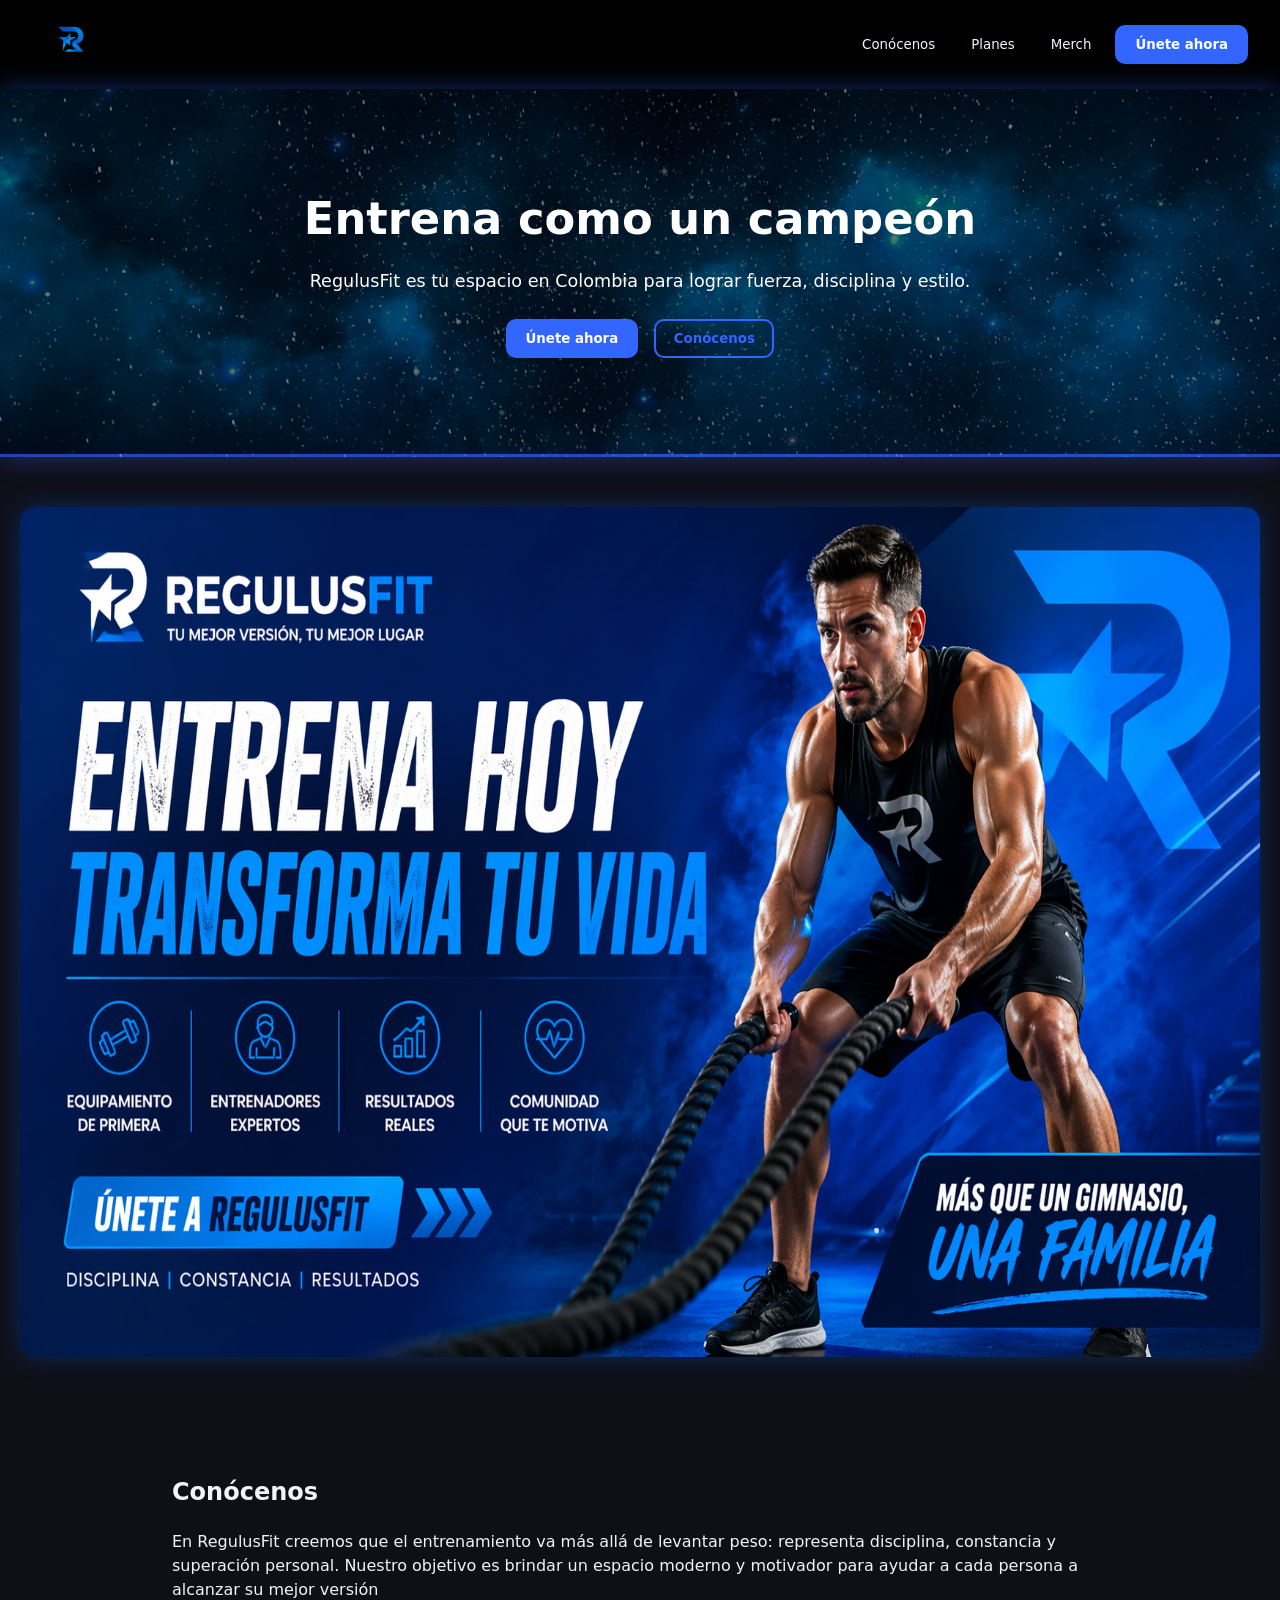
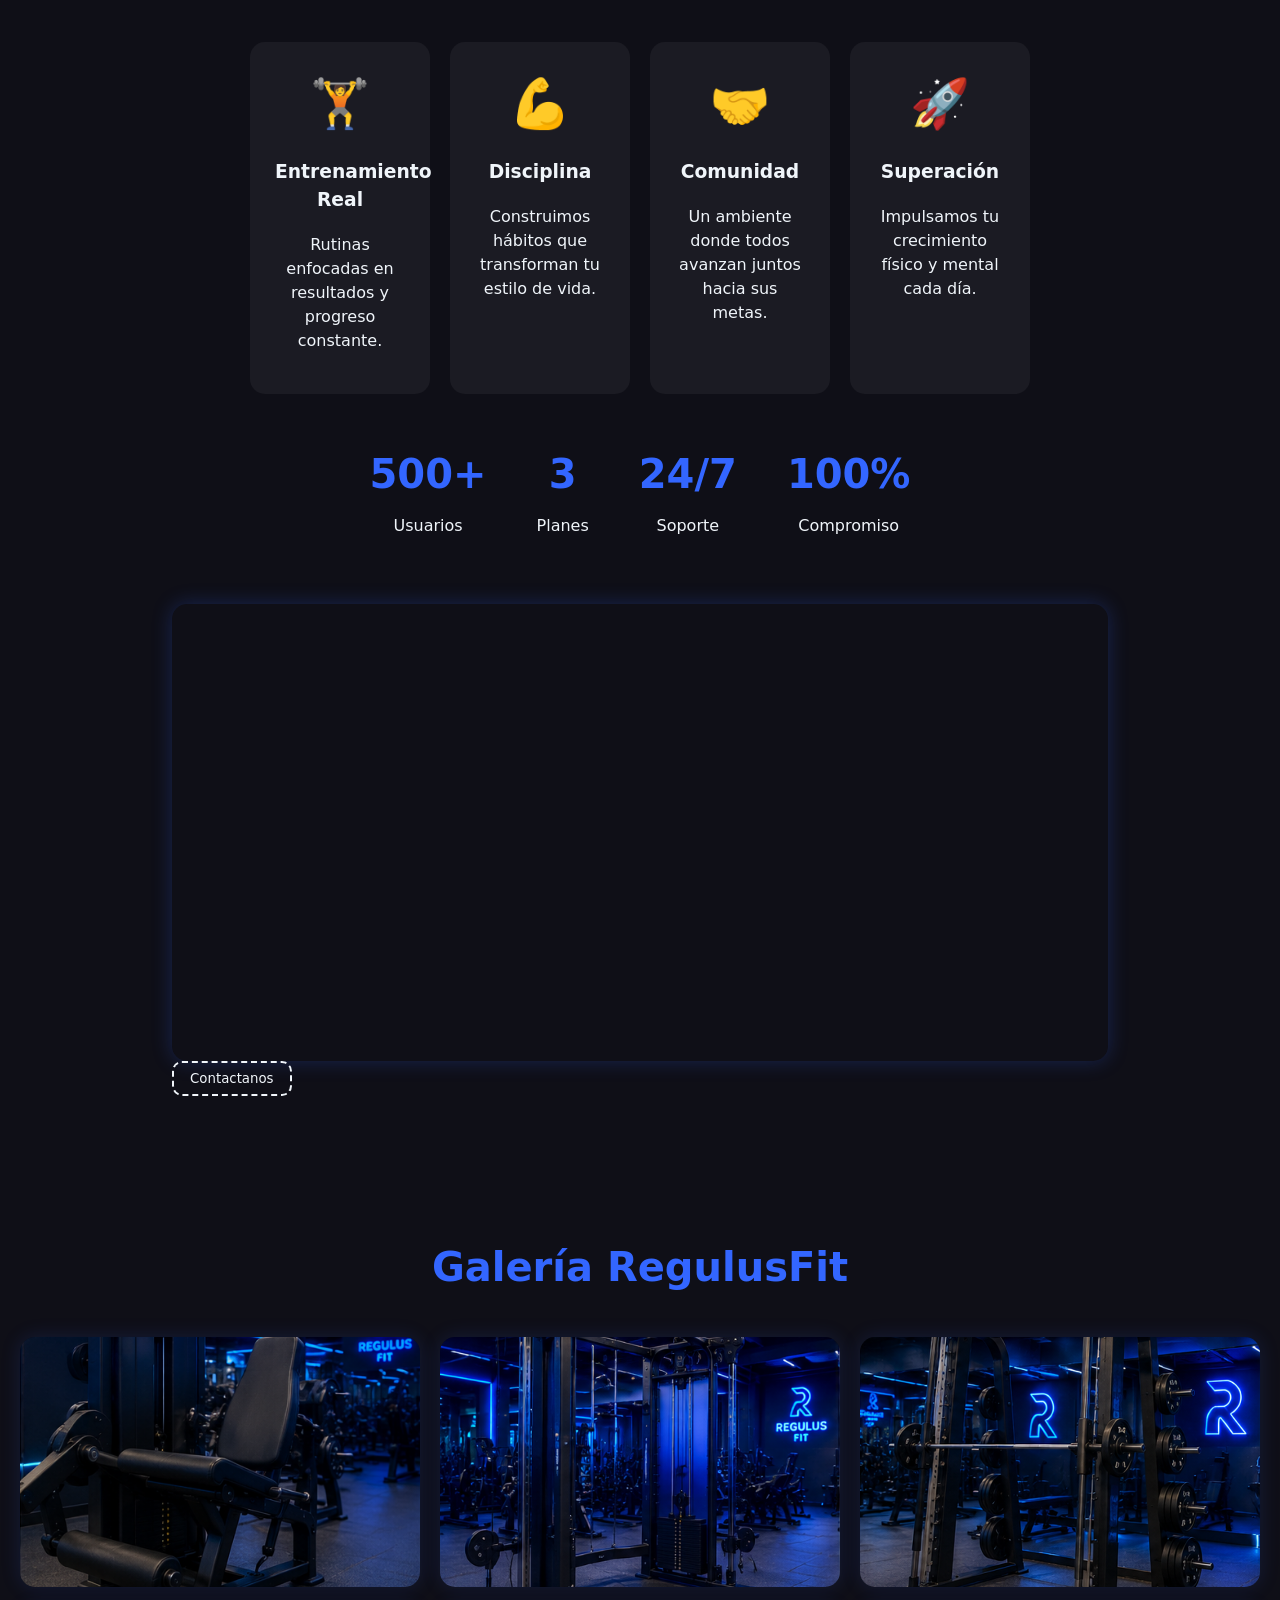
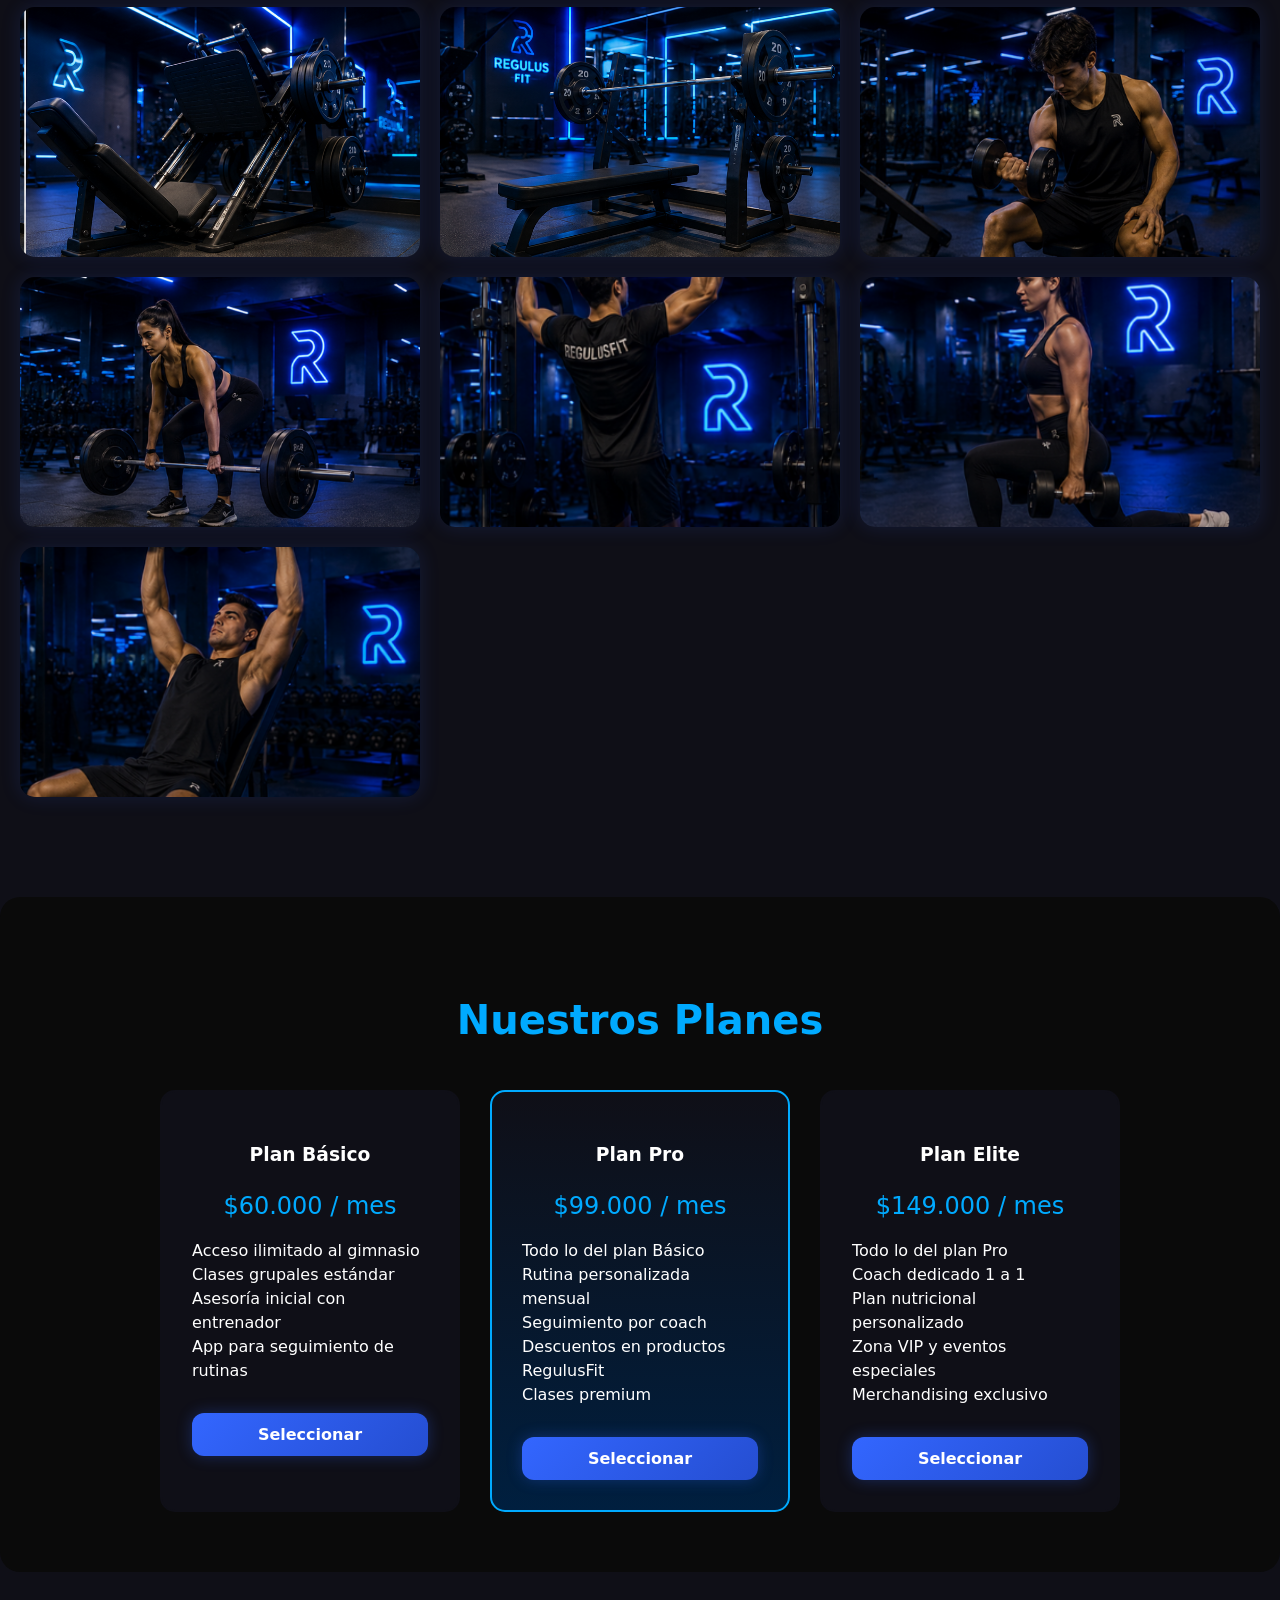
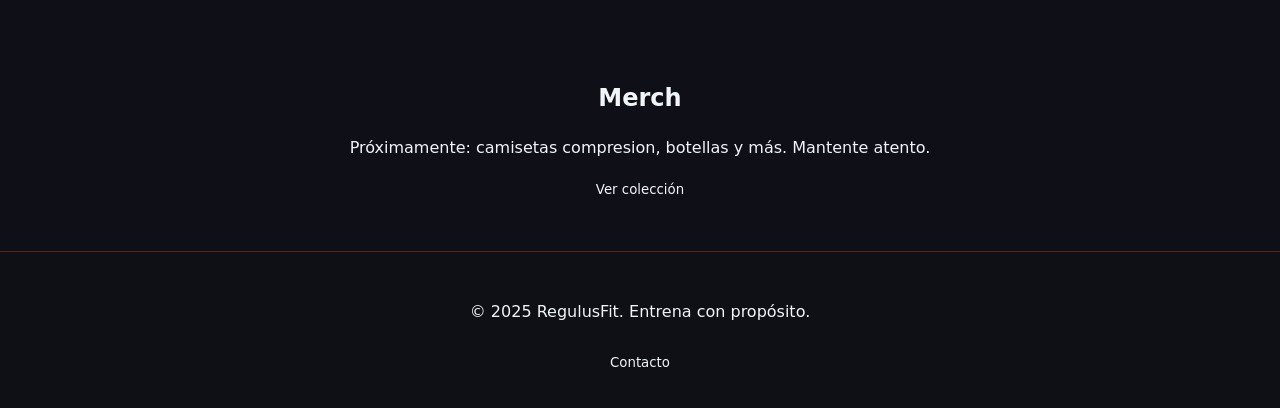
<file: index.html>
<!DOCTYPE html>
<html lang="es">
<head>
  <meta charset="UTF-8" />
  <title>RegulusFit</title>
  <meta name="viewport" content="width=device-width, initial-scale=1.0" />
  <link rel="stylesheet" href="styles/main.css" />
</head>
<body>
  <header class="site-header">
    <div class="logo">
  <img src="images/logo.png" alt="Logo RegulusFit" class="logo-img">
</div>

    <nav class="nav">
      <button class="btn-link" onclick="scrollToSection('about')">Conócenos</button>
      <button class="btn-link" onclick="scrollToSection('planes')">Planes</button>
      <button class="btn-link" onclick="scrollToSection('merch')">Merch</button>
      <button class="btn-primary"
onclick="window.location.href='planes.html'">

  Únete ahora

</button>
    </nav>
  </header>

  <main>
    <section class="hero" id="hero">
      <div class="hero-content">
        <h1>Entrena como un campeón</h1>
        <p>RegulusFit es tu espacio en Colombia para lograr fuerza, disciplina y estilo.</p>
        <div class="hero-buttons">
          <button class="btn-primary"
onclick="window.location.href='planes.html'">

  Únete ahora

</button>
          <button class="btn-secondary" onclick="scrollToSection('about')">Conócenos</button>
        </div>
      </div>
    </section>
<!-- ======= PROMOCIÓN PRINCIPAL ======= -->
<section class="promo-section">
  <img src="images/promo4.png" alt="Promoción RegulusFit" class="promo-banner">
</section>

    <section class="info" id="about">
  <h2>Conócenos</h2>
  <div class="info-content">
    <div class="info-text">
      <p> En RegulusFit creemos que el entrenamiento va más allá de levantar peso:
  representa disciplina, constancia y superación personal. Nuestro objetivo es
  brindar un espacio moderno y motivador para ayudar a cada persona a alcanzar
  su mejor versión</p>

<!-- Valores de RegulusFit -->
<div class="valores-grid">

  <div class="valor-card">
    <div class="icono">🏋️</div>
    <h3>Entrenamiento Real</h3>
    <p>Rutinas enfocadas en resultados y progreso constante.</p>
  </div>

  <div class="valor-card">
    <div class="icono">💪</div>
    <h3>Disciplina</h3>
    <p>Construimos hábitos que transforman tu estilo de vida.</p>
  </div>

  <div class="valor-card">
    <div class="icono">🤝</div>
    <h3>Comunidad</h3>
    <p>Un ambiente donde todos avanzan juntos hacia sus metas.</p>
  </div>

  <div class="valor-card">
    <div class="icono">🚀</div>
    <h3>Superación</h3>
    <p>Impulsamos tu crecimiento físico y mental cada día.</p>
  </div>

</div>

<!-- Estadísticas -->
<div class="stats">

  <div class="stat">
    <h2>500+</h2>
    <p>Usuarios</p>
  </div>

  <div class="stat">
    <h2>3</h2>
    <p>Planes</p>
  </div>

  <div class="stat">
    <h2>24/7</h2>
    <p>Soporte</p>
  </div>

  <div class="stat">
    <h2>100%</h2>
    <p>Compromiso</p>
  </div>

</div>

        <!-- MAPA DE UBICACIÓN -->
<div class="map-container">

  <!-- Mapa incrustado de Google Maps -->
  <iframe
    src="https://www.google.com/maps/embed?pb=!1m18!1m12!1m3!1d3983.4834675250713!2d-76.4223561239477!3d3.2291395526534816!2m3!1f0!2f0!3f0!3m2!1i1024!2i768!4f13.1!3m3!1m2!1s0x8e3a766646d376b9%3A0xb4342a1262e5bbde!2sCra.%2020%20%2316-2%2C%20Puerto%20Tejada%2C%20Cauca!5e0!3m2!1ses-419!2sco!4v1781143477836!5m2!1ses-419!2sco"
    width="100%"
    max-width="2556px"
    height="450"
    style="border:0;"
    allowfullscreen=""
    loading="lazy">
  </iframe>


</div>
      <button class="btn-outline"
onclick="window.location.href='contacto.html'">

  Contactanos

</button>
    </div>
  </div>
</section>

<!-- ===== GALERÍA ===== -->
<section class="gallery">

  <h2>Galería RegulusFit</h2>

  <div class="gallery-container">

    <img src="images/gym1.jpg" alt="Entrenamiento 1">
    <img src="images/gym2.jpg" alt="Entrenamiento 2">
    <img src="images/gym3.png" alt="Entrenamiento 3">
    <img src="images/gym4.jpg" alt="Entrenamiento 4">
    <img src="images/gym5.jpg" alt="Entrenamiento 5">
    <img src="images/gym6.png" alt="Entrenamiento 6">
    <img src="images/gym7.png" alt="Entrenamiento 7">
    <img src="images/gym8.png" alt="Entrenamiento 8">
    <img src="images/gym9.png" alt="Entrenamiento 9">
    <img src="images/gym10.png" alt="Entrenamiento 10">
  </div>

</section>

<section class="planes" id="planes">
  <h2 class="titulo-planes">Nuestros Planes</h2>
  <div class="contenedor-planes">
    <div class="plan">
      <h3>Plan Básico</h3>
      <p class="precio">$60.000 / mes</p>
      <ul>
        <li>Acceso ilimitado al gimnasio</li>
        <li>Clases grupales estándar</li>
        <li>Asesoría inicial con entrenador</li>
        <li>App para seguimiento de rutinas</li>
      </ul>
      <button class="btn-plan" onclick="window.location.href='registro.html?plan=basico'">Seleccionar</button>
    </div>

    <div class="plan destacado">
      <h3>Plan Pro</h3>
      <p class="precio">$99.000 / mes</p>
      <ul>
        <li>Todo lo del plan Básico</li>
        <li>Rutina personalizada mensual</li>
        <li>Seguimiento por coach</li>
        <li>Descuentos en productos RegulusFit</li>
        <li>Clases premium</li>
      </ul>
      <button class="btn-plan" onclick="window.location.href='registro.html?plan=pro'">Seleccionar</button>
    </div>

    <div class="plan">
      <h3>Plan Elite</h3>
      <p class="precio">$149.000 / mes</p>
      <ul>
        <li>Todo lo del plan Pro</li>
        <li>Coach dedicado 1 a 1</li>
        <li>Plan nutricional personalizado</li>
        <li>Zona VIP y eventos especiales</li>
        <li>Merchandising exclusivo</li>
      </ul>
      <button class="btn-plan" onclick="window.location.href='registro.html?plan=elite'">Seleccionar</button>
    </div>
  </div>
</section>

    <section class="merch" id="merch">
      <h2>Merch</h2>
      <p>Próximamente: camisetas compresion, botellas y más. Mantente atento.</p>
      <button class="btn-link" onclick="window.location.href='merch.html'">Ver colección</button>
    </section>
  </main>

  <footer class="site-footer">
    <p>© 2025 RegulusFit. Entrena con propósito.</p>
    <button class="btn-link"
onclick="window.location.href='contacto.html'">

  Contacto

</button>
  </footer>

  <script src="scripts/main.js"></script>
</body>
</html>
</file>
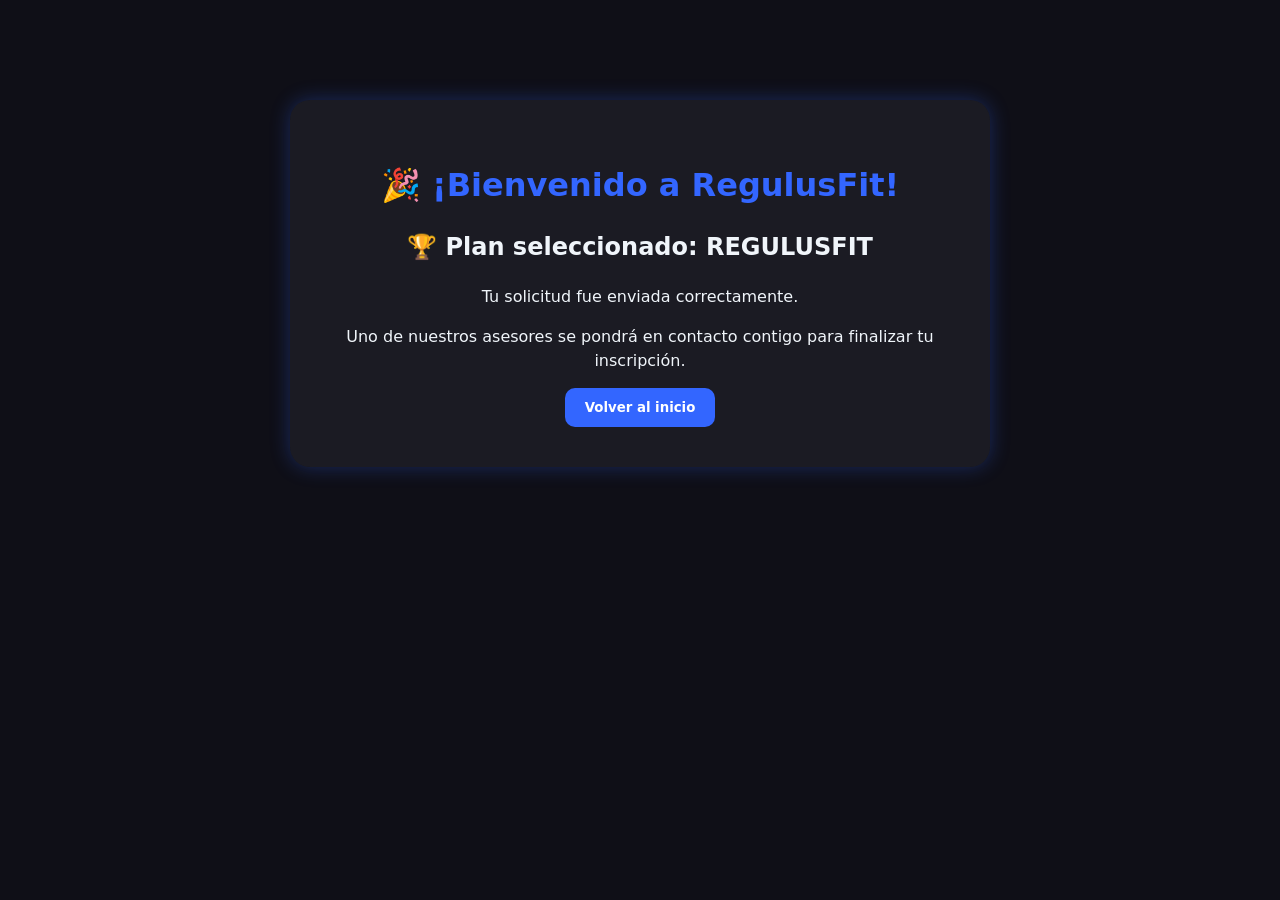
<file: bienvenida.html>
<!DOCTYPE html>
<html lang="es">
<head>

<meta charset="UTF-8">
<meta name="viewport" content="width=device-width, initial-scale=1.0">

<title>Bienvenido | RegulusFit</title>

<link rel="stylesheet" href="styles/main.css">

</head>
<body>

<div class="welcome-container">

  <h1>🎉 ¡Bienvenido a RegulusFit!</h1>

  <h2 id="planElegido">
    Cargando plan...
  </h2>

  <p>

    Tu solicitud fue enviada correctamente.

  </p>

  <p>

    Uno de nuestros asesores se pondrá en contacto contigo para finalizar tu inscripción.

  </p>

  <button
    class="btn-primary"
    onclick="window.location.href='index.html'">

    Volver al inicio

  </button>

</div>

<script>

const params = new URLSearchParams(window.location.search);

const plan = params.get("plan");

const planTexto =
document.getElementById("planElegido");

if(plan){

  planTexto.textContent =
  "🏆 Plan seleccionado: " +
  plan.toUpperCase();

}else{

  planTexto.textContent =
  "🏆 Plan seleccionado: REGULUSFIT";

}

</script>

</body>
</html>
</file>
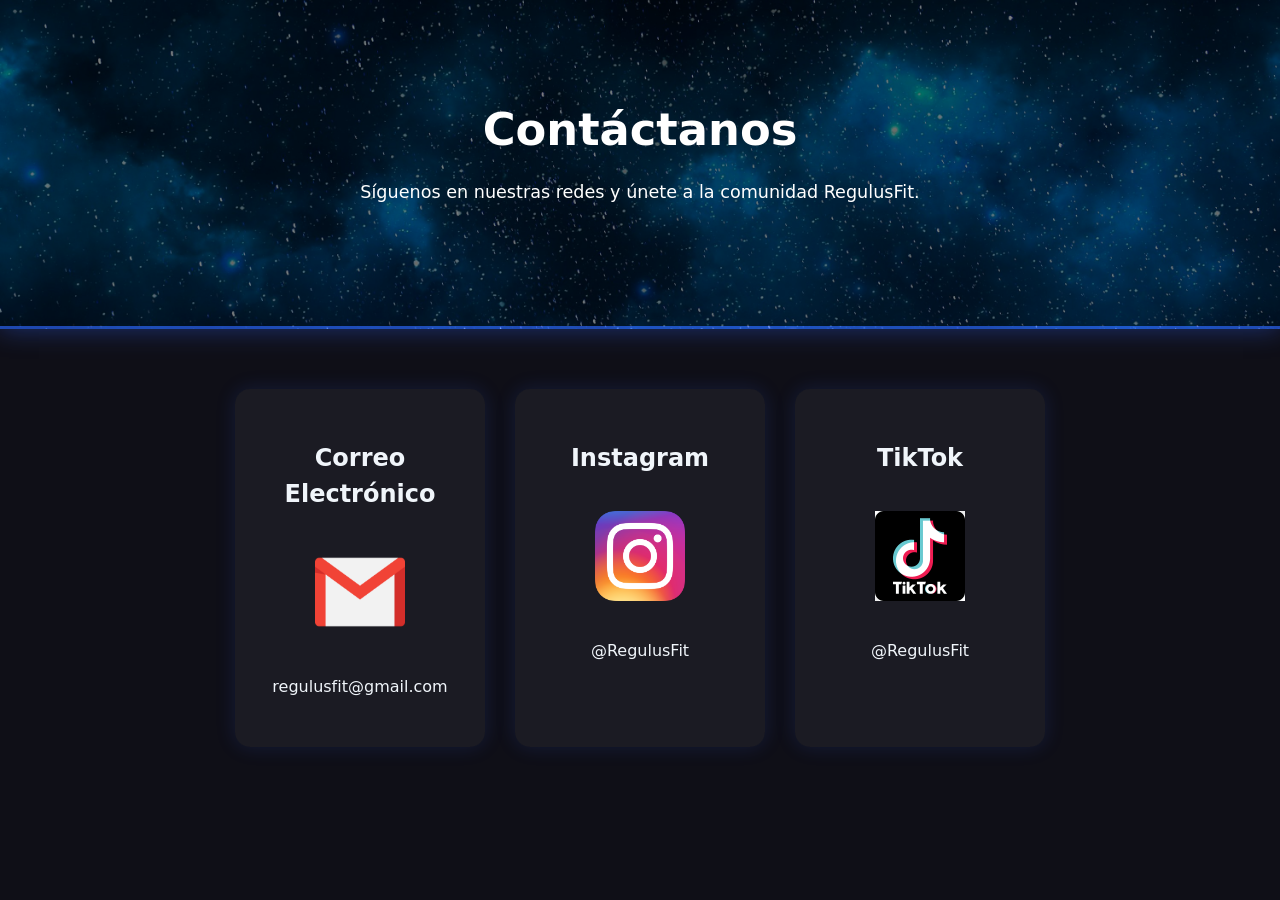
<file: contacto.html>
<!DOCTYPE html>
<html lang="es">

<head>
  <meta charset="UTF-8">
  <meta name="viewport" content="width=device-width, initial-scale=1.0">

  <title>Contacto | RegulusFit</title>

  <link rel="stylesheet" href="styles/main.css">
</head>

<body>

  <!-- HERO -->
  <section class="hero">

    <div class="hero-content">

      <h1>Contáctanos</h1>

      <p>
        Síguenos en nuestras redes y únete a la comunidad RegulusFit.
      </p>

    </div>

  </section>

  <!-- CONTACTO -->
  <section class="contact-section">

    <div class="contact-card">

      <h2>Correo Electrónico</h2>

      <img src="images/gmail.png"
      alt="gmail"
      class="social-logo">

      <p>regulusfit@gmail.com</p>

    </div>

    <div class="contact-card">

      <h2>Instagram</h2>

      <!-- LOGO INSTAGRAM -->
      <img src="images/Instagram.png"
      alt="Instagram"
      class="social-logo">

      <p>@RegulusFit</p>

    </div>

    <div class="contact-card">

      <h2>TikTok</h2>

      <!-- LOGO TIKTOK -->
      <img src="images/tiktok.png"
      alt="TikTok"
      class="social-logo">

      <p>@RegulusFit</p>

    </div>

  </section>

</body>
</html>
</file>
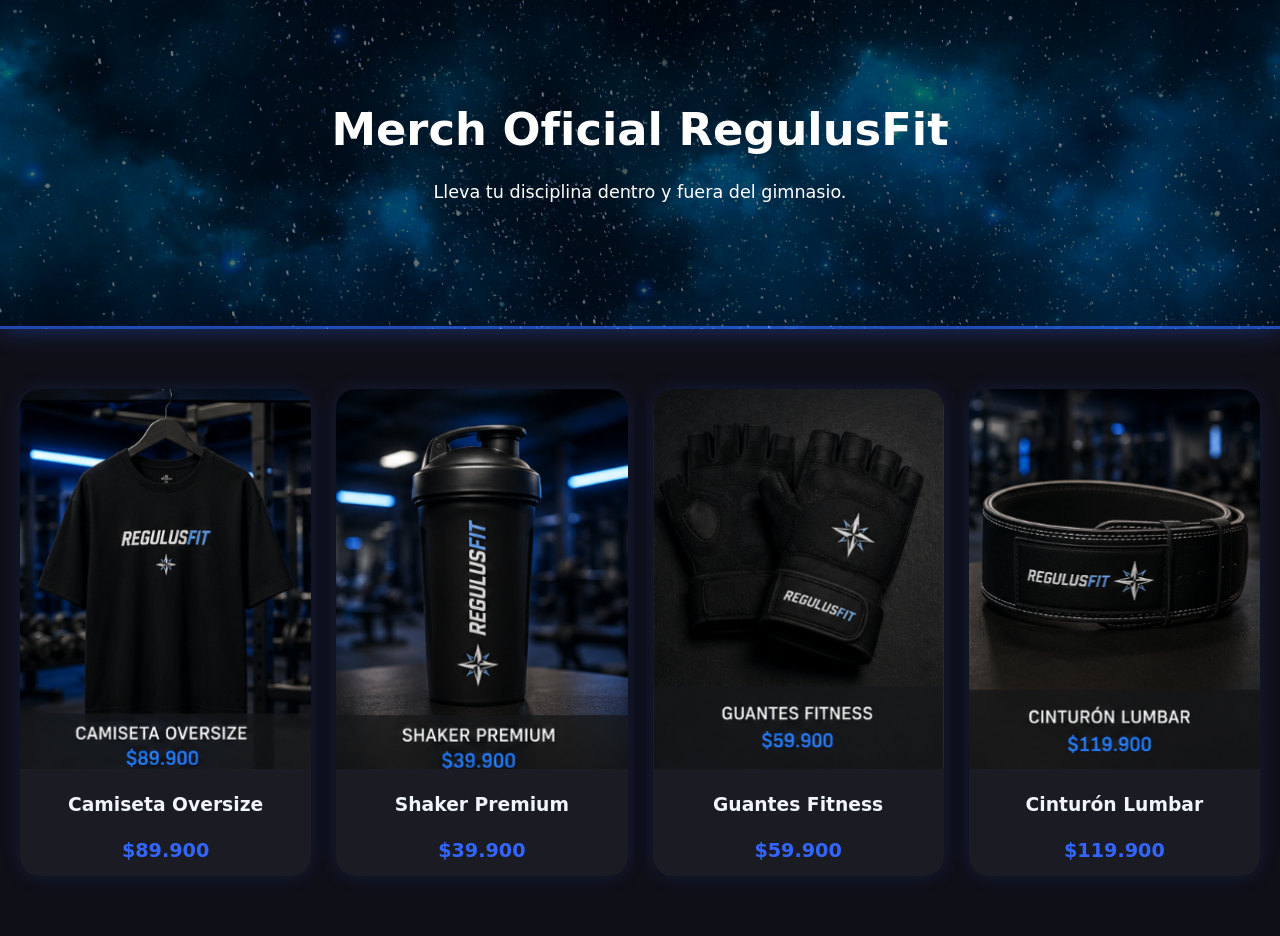
<file: merch.html>
<!DOCTYPE html>
<html lang="es">

<head>
  <meta charset="UTF-8">
  <meta name="viewport" content="width=device-width, initial-scale=1.0">

  <title>Merch | RegulusFit</title>

  <link rel="stylesheet" href="styles/main.css">
</head>

<body>

  <!-- HERO -->
  <section class="hero">

    <div class="hero-content">

      <h1>Merch Oficial RegulusFit</h1>

      <p>
        Lleva tu disciplina dentro y fuera del gimnasio.
      </p>

    </div>

  </section>

  <!-- PRODUCTOS -->
  <section class="merch-section">

    <div class="product-grid">

      <!-- PRODUCTO 1 -->
      <div class="product-card">

        <img src="images/camiseta.png"
        alt="Camiseta RegulusFit">

        <h3>Camiseta Oversize</h3>

        <p class="price">$89.900</p>



      </div>

      <!-- PRODUCTO 2 -->
      <div class="product-card">

        <img src="images/shaker.png"
        alt="Shaker RegulusFit">

        <h3>Shaker Premium</h3>

        <p class="price">$39.900</p>


      </div>

      <!-- PRODUCTO 3 -->
      <div class="product-card">

        <img src="images/guantes.png"
        alt="Guantes Gym">

        <h3>Guantes Fitness</h3>

        <p class="price">$59.900</p>


      </div>

      <!-- PRODUCTO 4 -->
      <div class="product-card">

        <img src="images/cinturon.png"
        alt="Cinturón Gym">

        <h3>Cinturón Lumbar</h3>

        <p class="price">$119.900</p>

      </div>

    </div>

  </section>

</body>
</html>
</file>
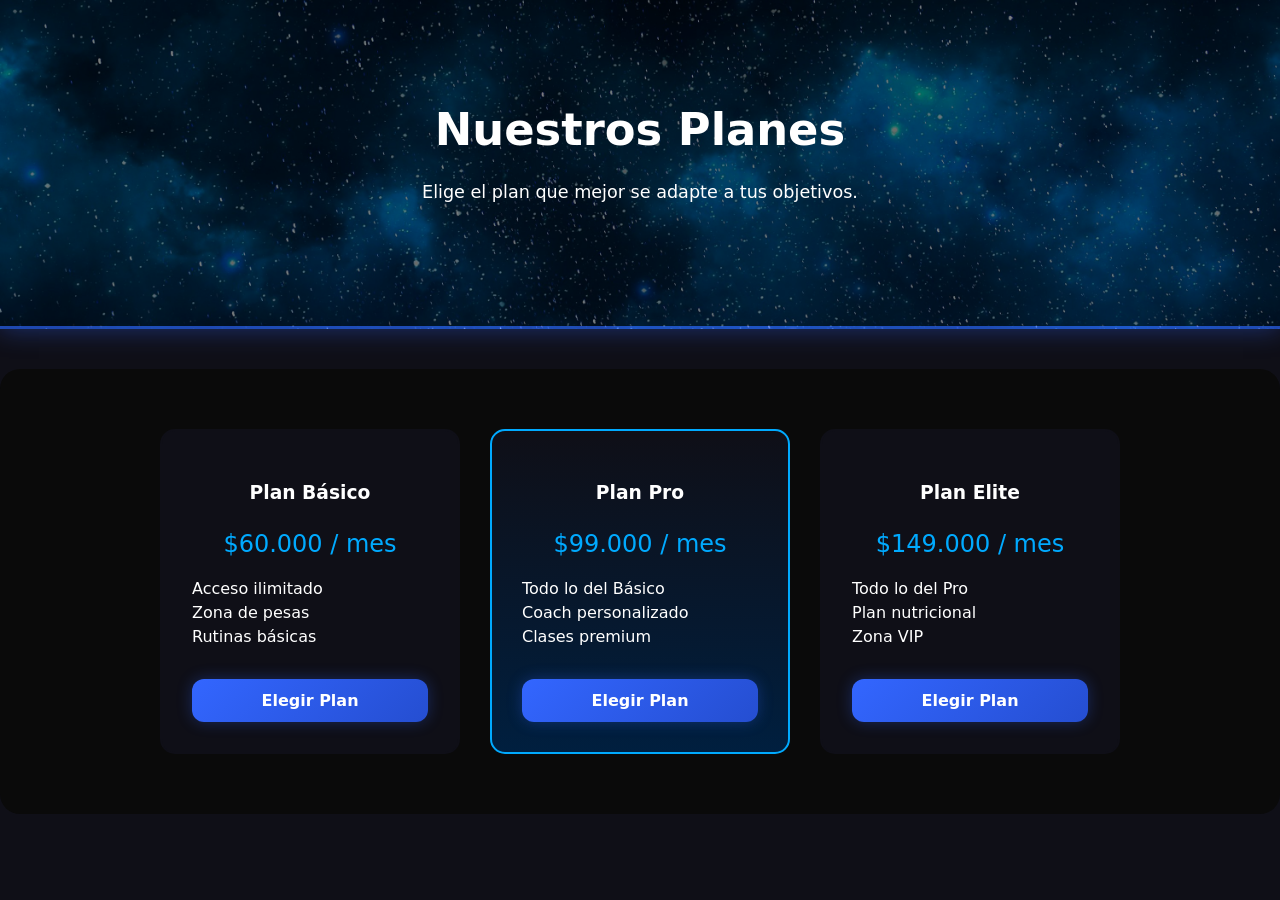
<file: planes.html>
<!DOCTYPE html>
<html lang="es">
<head>
  <meta charset="UTF-8">
  <meta name="viewport" content="width=device-width, initial-scale=1.0">

  <title>Planes | RegulusFit</title>

  <link rel="stylesheet" href="styles/main.css">
</head>

<body>

  <!-- HERO -->
  <section class="hero">

    <div class="hero-content">

      <h1>Nuestros Planes</h1>

      <p>
        Elige el plan que mejor se adapte a tus objetivos.
      </p>

    </div>

  </section>

  <!-- PLANES -->
  <section class="planes">

    <div class="contenedor-planes">

      <!-- BÁSICO -->
      <div class="plan">

        <h3>Plan Básico</h3>

        <p class="precio">$60.000 / mes</p>

        <ul>
          <li>Acceso ilimitado</li>
          <li>Zona de pesas</li>
          <li>Rutinas básicas</li>
        </ul>

        <button class="btn-plan"
        onclick="window.location.href='registro.html?plan=basico'">

          Elegir Plan

        </button>

      </div>

      <!-- PRO -->
      <div class="plan destacado">

        <h3>Plan Pro</h3>

        <p class="precio">$99.000 / mes</p>

        <ul>
          <li>Todo lo del Básico</li>
          <li>Coach personalizado</li>
          <li>Clases premium</li>
        </ul>

        <button class="btn-plan"
        onclick="window.location.href='registro.html?plan=pro'">

          Elegir Plan

        </button>

      </div>

      <!-- ELITE -->
      <div class="plan">

        <h3>Plan Elite</h3>

        <p class="precio">$149.000 / mes</p>

        <ul>
          <li>Todo lo del Pro</li>
          <li>Plan nutricional</li>
          <li>Zona VIP</li>
        </ul>

        <button class="btn-plan"
        onclick="window.location.href='registro.html?plan=elite'">

          Elegir Plan

        </button>

      </div>

    </div>

  </section>

</body>
</html>
</file>
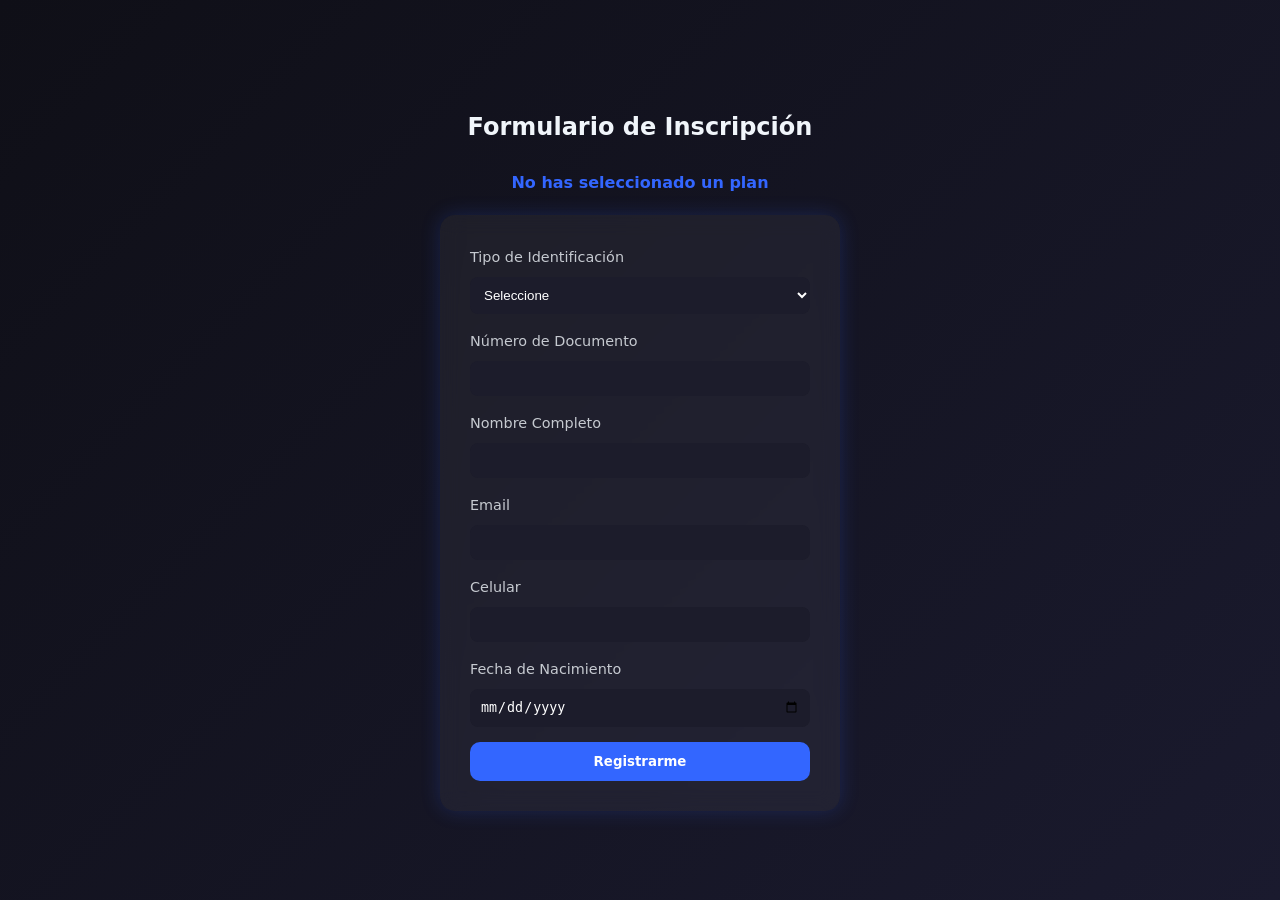
<file: registro.html>
<!DOCTYPE html>
<html lang="es">
<head>
  <meta charset="UTF-8">
  <title>Registro - RegulusFit</title>
  <link rel="stylesheet" href="styles/main.css">
</head>
<body>

  <section class="form-section">
    <h1>Formulario de Inscripción</h1>

    <p id="planSeleccionado"></p>

    <form id="registroForm">

      <label>Tipo de Identificación</label>
      <select required>
        <option value="">Seleccione</option>
        <option>CC</option>
        <option>TI</option>
        <option>Pasaporte</option>
      </select>

      <label>Número de Documento</label>
      <input type="text" required>

      <label>Nombre Completo</label>
      <input type="text" required>

      <label>Email</label>
      <input type="email" required>

      <label>Celular</label>
      <input type="tel" required>

      <label>Fecha de Nacimiento</label>
      <input type="date" required>

      <button type="submit">Registrarme</button>

    </form>
  </section>

  <script src="scripts/registro.js"></script>

</body>
</html>
</file>
<file: styles/main.css>
:root {
  --primary: #3366ff;
  --primary-dark: #254ed1;
  --dark-bg: #0f0f17;
  --text: #f0f5fa;
  --radius: 10px;
  --transition: .2s ease;
  font-family: "Inter", system-ui, -apple-system, BlinkMacSystemFont, "Segoe UI", sans-serif;
}

* {
  box-sizing: border-box;
}

body {
  margin: 0;
  background: var(--dark-bg);
  color: var(--text);
  line-height: 1.5;
  min-height: 100%;
}

.site-header {
  display: flex;
  justify-content: space-between;
  align-items: center;
  padding: 1rem 2rem;
  position: sticky;
  top: 0;
  background: rgba(0, 0, 0, 0.95);
  backdrop-filter: blur(6px);
  gap: 1rem;
  flex-wrap: wrap;
}

.logo {
    width: 200px;
}

.logo-img {
    width: 1400px;      /* tamaño del logo */
    height: auto;      /* mantiene proporciones */
}

.nav {
  display: flex;
  gap: 0.75rem;
  flex-wrap: wrap;
}

button {
  font-family: inherit;
  cursor: pointer;
  border: none;
  border-radius: var(--radius);
  transition: transform var(--transition), filter var(--transition);
}

.btn-primary {
  background: var(--primary);
  color: white;
  padding: 0.75rem 1.25rem;
  font-weight: 600;
  display: inline-flex;
  align-items: center;
  gap: 0.4rem;
}

.btn-primary:hover {
  filter: brightness(1.1);
  transform: translateY(-2px);
}

.btn-primary:active {
  transform: translateY(0);
}

.btn-secondary {
  background: transparent;
  color: var(--primary);
  padding: 0.6rem 1.1rem;
  border: 2px solid var(--primary);
  font-weight: 600;
}

.btn-secondary:hover {
  background: var(--primary);
  color: white;
}

.btn-outline {
  background: none;
  color: var(--text);
  padding: 0.5rem 1rem;
  border: 2px dashed var(--text);
  font-weight: 500;
}

.btn-outline:hover {
  background: rgba(0, 0, 0, 0.05);
}

.btn-link {
  background: transparent;
  color: var(--text);
  padding: 0.4rem 0.75rem;
  font-weight: 500;
  position: relative;
}

.btn-link::after {
  content: "";
  position: absolute;
  left: 0;
  bottom: -2px;
  width: 100%;
  height: 2px;
  background: var(--primary);
  transform: scaleX(0);
  transform-origin: left;
  transition: transform .25s ease;
}

.btn-link:hover::after {
  transform: scaleX(1);
}

.small {
  padding: 0.4rem 0.85rem;
  font-size: 0.9rem;
}

.hero {
  padding: 6rem 2rem;
  display: flex;
  justify-content: center;
  text-align: center;
  background-image: url("../images/space3.jpg");
  background-size: cover;
  background-position: center;
  position: relative;
  color: white;
  border-bottom: 3px solid rgba(51, 102, 255, 0.6); /* 💙 Borde brillante */
  box-shadow: 0 0 25px rgba(51, 102, 255, 0.4);    /* 🌟 Efecto resplandor */
}


/* Capa oscura para mejorar contraste del texto */
.hero::before {
  content: "";
  position: absolute;
  top: 0;
  left: 0;
  width: 100%;
  height: 100%;
  background: rgba(0, 0, 0, 0.5);
  z-index: 1;
}

/* Para mantener el texto visible sobre la imagen */
.hero-content {
  position: relative;
  z-index: 2;
  max-width: 800px;
}

.hero-content {
  max-width: 800px;
}

.hero h1 {
  font-size: 2.8rem;
  margin: 0;
}

.hero p {
  font-size: 1.1rem;
  margin: 1rem 0 1.5rem;
}

.hero-buttons {
  display: flex;
  gap: 1rem;
  flex-wrap: wrap;
  justify-content: center;
}

.info, .cards, .merch {
  padding: 3rem 2rem;
  max-width: 1000px;
  margin: 0 auto;
}

.cards .card-container {
  display: flex;
  gap: 1rem;
  flex-wrap: wrap;
  margin-top: 1rem;
}

.card {
  background: rgba(0, 0, 0, 0.05);
  padding: 1.25rem;
  border-radius: var(--radius);
  flex: 1;
  min-width: 220px;
  position: relative;
}

.card h3 {
  margin-top: 0;
}

.card button {
  margin-top: 0.75rem;
}

.merch {
  text-align: center;
}

.site-footer {
  padding: 2rem;
  text-align: center;
  background: rgba(15,15,23,0.95);
  border-top: 1px solid rgba(255,98,0,0.3);
  display: flex;
  flex-direction: column;
  gap: 0.5rem;
}
/* Estilos por defecto */
.menu-toggle {
  display: none;
  font-size: 2rem;
  background: none;
  border: none;
  color: #fff;
  cursor: pointer;
}

.nav-links {
  display: flex;
  gap: 1rem;
}

@media (max-width: 768px) {
  .nav-links {
    display: none;
    flex-direction: column;
    background-color: #003366;
    position: absolute;
    top: 60px;
    right: 10px;
    padding: 10px;
    border-radius: 8px;
  }

  .nav-links.active {
    display: flex;
  }

  .menu-toggle {
    display: block;
  }
}
.logo-img {
  height: 50px;
  width: auto;
}

/* ===== PROMO PRINCIPAL ===== */
.promo-section {
  width: 100%;
  display: flex;
  justify-content: center;
  align-items: center;
  margin: 50px auto; /* separa del hero y del contenido inferior */
  padding: 0 20px;   /* agrega aire lateral */
}

.promo-banner {
  width: 100%;
  height: 850px;
  max-width: 2556px; /* ancho máximo  */
  border-radius: 15px; /* bordes redondeados elegantes */
  overflow: hidden; /* evita que la imagen sobresalga del borde redondeado */
  box-shadow: 0 0 25px rgba(0, 102, 255, 0.3); /* leve resplandor azul */
  transition: transform 0.3s ease, box-shadow 0.3s ease;
}

.promo-banner:hover {
  transform: scale(1.02); /* leve zoom al pasar el mouse */
  box-shadow: 0 0 35px rgba(0, 102, 255, 0.5);
}

.planes {
  background-color: #0a0a0a;
  color: #fff;
  padding: 60px 5%;
  text-align: center;
  border-radius: 20px;
  margin: 40px auto;
}

.titulo-planes {
  font-size: 2.5rem;
  margin-bottom: 40px;
  color: #00aaff;
}

.contenedor-planes {
  display: flex;
  justify-content: center;
  gap: 30px;
  flex-wrap: wrap;
}

.plan {
  background-color: #0f0f17;
  border: 2px solid #0f0f17;
  border-radius: 15px;
  padding: 30px;
  width: 300px;
  transition: 0.3s;
}

.plan:hover {
  transform: scale(1.05);
  border-color: #00aaff;
}

.plan.destacado {
  border-color: #00aaff;
  background: linear-gradient(180deg, #0f0f17, #001f3f);
}

.precio {
  font-size: 1.5rem;
  margin: 15px 0;
  color: #00aaff;
}

.plan ul {
  list-style: none;
  padding: 0;
  text-align: left;
  margin: 15px 0;
}

/* ===== BOTONES DE PLANES ===== */
.btn-plan {
  width: 100%; /* ocupa todo el ancho de la tarjeta */
  padding: 12px;

  /* degradado azul moderno */
  background: linear-gradient(135deg, #3366ff, #254ed1);

  color: white;
  border: none;
  border-radius: 12px;

  font-size: 1rem;
  font-weight: bold;

  cursor: pointer;

  /* animaciones suaves */
  transition: all 0.3s ease;

  /* sombra azul */
  box-shadow: 0 0 15px rgba(51,102,255,0.3);

  margin-top: 15px;
}

/* ===== EFECTO HOVER ===== */
.btn-plan:hover {

  /* pequeño levantamiento */
  transform: translateY(-3px);

  /* brillo más intenso */
  box-shadow: 0 0 25px rgba(51,102,255,0.6);

  /* hace el botón un poco más brillante */
  filter: brightness(1.1);
}

/* ===== CUANDO SE HACE CLICK ===== */
.btn-plan:active {

  /* vuelve a bajar */
  transform: scale(0.98);
}

 /* ===== SECCIÓN DEL FORMULARIO ===== */
.form-section {
  min-height: 100vh; /* ocupa toda la altura de la pantalla */
  display: flex; /* activa flexbox */
  flex-direction: column; /* organiza elementos en columna */
  align-items: center; /* centra horizontalmente */
  justify-content: center; /* centra verticalmente */
  background: linear-gradient(135deg, #0f0f17, #1a1a2e); /* fondo degradado oscuro */
  padding: 40px 20px; /* espacio interno */
}

.form-section h1 {
  margin-bottom: 10px; /* separa el título del resto */
}

/* TEXTO DEL PLAN SELECCIONADO */
#planSeleccionado {
  margin-bottom: 20px; /* espacio debajo */
  color: #3366ff; /* color azul principal */
  font-weight: bold; /* texto en negrita */
}

#registroForm {
  background: rgba(255,255,255,0.05); /* fondo semi-transparente */
  padding: 30px; /* espacio interno */
  border-radius: 15px; /* bordes redondeados */
  width: 100%; /* ocupa todo el ancho disponible */
  max-width: 400px; /* PERO máximo 400px → evita que se vea gigante */
  backdrop-filter: blur(10px); /* efecto vidrio (glassmorphism) */
  box-shadow: 0 0 20px rgba(51,102,255,0.2); /* sombra azul suave */
}

#registroForm input,
#registroForm select {
  width: 100%; /* ocupan todo el ancho */
  padding: 10px; /* espacio interno */
  margin: 8px 0 15px; /* separación entre campos */
  border-radius: 8px; /* bordes suaves */
  border: none; /* elimina borde por defecto */
  outline: none; /* quita el borde azul al hacer click */
  background: #1c1c2b; /* fondo oscuro */
  color: #fff; /* texto blanco */
}

/* CUANDO EL USUARIO HACE CLICK */
#registroForm input:focus,
#registroForm select:focus {
  border: 1px solid #3366ff; /* borde azul al enfocar */
}

#registroForm label {
  font-size: 0.9rem; /* tamaño pequeño */
  opacity: 0.8; /* un poco transparente */
}

#registroForm button {
  width: 100%; /* ocupa todo el ancho */
  padding: 12px; /* tamaño cómodo */
  background: #3366ff; /* azul principal */
  color: #fff; /* texto blanco */
  border-radius: 10px; /* bordes redondeados */
  font-weight: bold; /* texto fuerte */
  transition: 0.3s; /* animación suave */
}

/* EFECTO AL PASAR EL MOUSE */
#registroForm button:hover {
  background: #254ed1; /* azul más oscuro */
  transform: scale(1.03); /* pequeño zoom */
}

/* ===== CONTENEDOR DEL MAPA ===== */
.map-container {
  max-width: 2556px;
  margin-top: 30px; /* separa el mapa del texto */
  border-radius: 15px; /* bordes redondeados */
  overflow: hidden; /* evita que el iframe sobresalga */
  box-shadow: 0 0 20px rgba(51,102,255,0.25); /* sombra azul */
}

/* ===== MAPA ===== */
.map-container iframe {
  max-width: 1556px;
  height: 450px; /* altura fija */
  border: none; /* elimina bordes */
}

/* ===== SECCIÓN GALERÍA ===== */
.gallery {
  padding: 60px 20px;
  text-align: center;
}

/* TÍTULO */
.gallery h2 {
  font-size: 2.5rem;
  margin-bottom: 40px;
  color: #3366ff;
}

/* CONTENEDOR GRID */
.gallery-container {
  display: grid;

  /* crea columnas automáticas responsive */
  grid-template-columns: repeat(auto-fit, minmax(300px, 1fr));

  gap: 20px;
}

/* IMÁGENES */
.gallery-container img {
  width: 100%;
  height: 250px;

  object-fit: cover; /* evita deformación */

  border-radius: 15px;

  transition: 0.3s ease;

  box-shadow: 0 0 20px rgba(51,102,255,0.15);
}

/* HOVER */
.gallery-container img:hover {
  transform: scale(1.03);

  box-shadow: 0 0 30px rgba(51,102,255,0.4);
}

/* ===== SECCIÓN CONTACTO ===== */
.contact-section {

  display: flex;
  justify-content: center;
  gap: 30px;

  flex-wrap: wrap;

  padding: 60px 20px;
}

/* ===== TARJETAS ===== */
.contact-card {

  background: rgba(255,255,255,0.05);

  padding: 30px;

  border-radius: 20px;

  width: 280px;

  text-align: center;

  transition: 0.3s ease;

  box-shadow: 0 0 20px rgba(51,102,255,0.15);
}

/* EFECTO HOVER */
.contact-card:hover {

  transform: translateY(-8px);

  box-shadow: 0 0 30px rgba(51,102,255,0.35);
}

/* ===== LOGOS REDES ===== */
.social-logo {

  width: 80px;

  margin: 15px 0;

  transition: 0.3s ease;
}

/* EFECTO EN LOGOS */
.social-logo:hover {

  transform: scale(1.1);
}

/* ===== SECCIÓN MERCH ===== */
.merch-section {

  padding: 60px 20px;
}

/* ===== GRID PRODUCTOS ===== */
.product-grid {

  display: grid;

  grid-template-columns:
  repeat(auto-fit, minmax(250px, 1fr));

  gap: 25px;
}

/* ===== TARJETAS ===== */
.product-card {

  background: rgba(255,255,255,0.05);

  border-radius: 20px;

  overflow: hidden;

  text-align: center;

  transition: 0.3s ease;

  box-shadow:
  0 0 20px rgba(51,102,255,0.15);
}

/* HOVER */
.product-card:hover {

  transform: translateY(-8px);

  box-shadow:
  0 0 35px rgba(51,102,255,0.35);
}

/* IMÁGENES */
.product-card img {

  width: 100%;
  height: 380px;

  object-fit: cover;
}

/* TITULOS */
.product-card h3 {

  margin-top: 15px;
}

/* PRECIOS */
.price {

  font-size: 1.2rem;

  font-weight: bold;

  color: #3366ff;

  margin: 10px 0;
}

/* BOTÓN */
.product-card button {

  margin-bottom: 20px;
}

/* =========================
   ANIMACIONES SUAVES
========================= */
section {
  animation: fadeIn 1s ease;
}

@keyframes fadeIn {
  from {
    opacity: 0;
    transform: translateY(20px);
  }

  to {
    opacity: 1;
    transform: translateY(0);
  }
}

.card:hover {
  transform: translateY(-10px);
  box-shadow: 0 0 25px rgba(51,102,255,0.4);
}

.card {
  background: rgba(255,255,255,0.05);
  backdrop-filter: blur(10px);
}

/* Scroll suave entre secciones */
html {
  scroll-behavior: smooth;
}

.contact-card img {
  width: 90px; /* tamaño fijo */
  height: 90px;
  object-fit: contain; /* evita deformación */
}

.contact-container {
  display: flex;
  justify-content: center;
  gap: 2rem;
  flex-wrap: wrap;
  padding: 3rem;
}

.contact-card {
  background: rgba(255,255,255,0.05);
  padding: 2rem;
  border-radius: 15px;
  width: 250px;
  text-align: center;
  box-shadow: 0 0 20px rgba(51,102,255,0.15);
}

/* Contenedor de las tarjetas */
.valores-grid{
  display: flex; /* coloca las tarjetas en fila */
  justify-content: center; /* centra las tarjetas */
  gap: 20px; /* separación entre tarjetas */
  flex-wrap: wrap; /* baja las tarjetas si no caben */
  margin: 40px 0;
}

/* Tarjeta individual */
.valor-card{
  background: rgba(255,255,255,0.05);
  border-radius: 15px;
  padding: 25px;
  width: 180px;
  text-align: center;
  transition: 0.3s ease;
}

/* Animación al pasar el mouse */
.valor-card:hover{
  transform: translateY(-8px);
  box-shadow: 0 0 20px rgba(51,102,255,0.4);
}

/* Tamaño de los iconos */
.icono{
  font-size: 3rem;
  margin-bottom: 15px;
}

/* Contenedor de estadísticas */
.stats{
  display: flex;
  justify-content: center;
  gap: 50px;
  flex-wrap: wrap;
  margin: 50px 0;
}

/* Cada estadística */
.stat{
  text-align: center;
}

/* Número principal */
.stat h2{
  color: #3366ff;
  font-size: 2.5rem;
  margin: 0;
}

/* Texto descriptivo */
.stat p{
  margin-top: 10px;
}

/* ==========================
   PANTALLA DE BIENVENIDA
========================== */

.welcome-container{

  max-width: 700px;

  margin: 100px auto;

  text-align: center;

  background: rgba(255,255,255,0.05);

  padding: 40px;

  border-radius: 20px;

  box-shadow:
  0 0 20px rgba(51,102,255,0.3);

}

.welcome-container h1{

  color: #3366ff;

  margin-bottom: 20px;

}

.welcome-container h2{

  margin-bottom: 20px;

}

.welcome-container p{

  margin-bottom: 15px;

}
</file>
